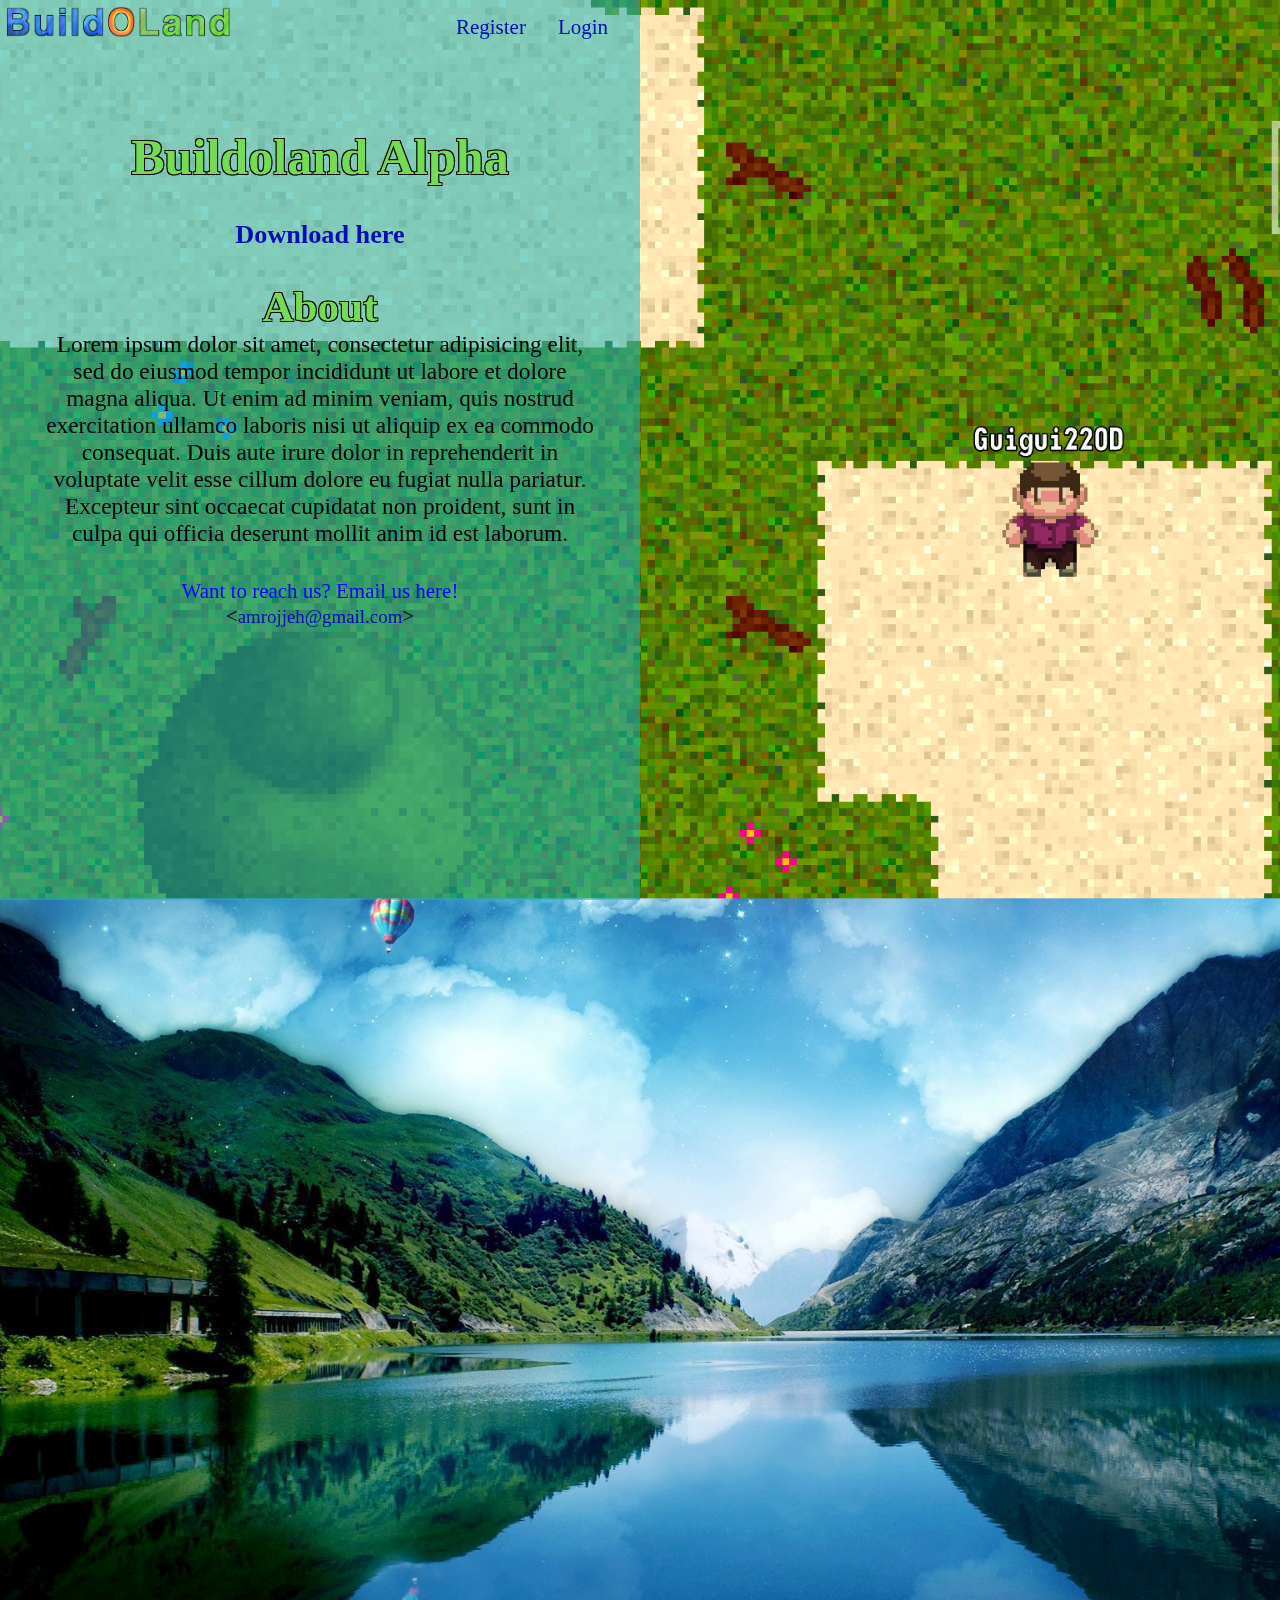
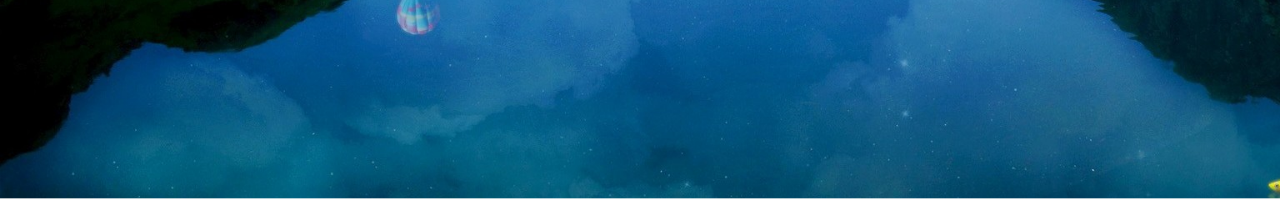
<file: index.html>
<!DOCTYPE html>
<html>
<head>
	<title>Buildoland Site</title>
	<link rel="stylesheet" href="general.css">
</head>
<body>
	<header>
		<a class="underline" href="index.html"><img id="logo" src="Logov2.png" alt="Buildoland logo"></a>
		<p class="underline blue"><a class="blue" href="login.html">Login</a></p>
		<p class="underline blue"><a class="blue" href="register.html">Register</a></p>
	</header>
	<div id="main" class="center">
		<h1 id="title" class="green outline">Buildoland Alpha</h1>
		<h3 id="sub" class="underline blue"><a class="blue" href="#">Download here</a></h3>
		<h2 class="green outline">About</h2>
		<p id="about" class="black">Lorem ipsum dolor sit amet, consectetur adipisicing elit, sed do eiusmod
		tempor incididunt ut labore et dolore magna aliqua. Ut enim ad minim veniam,
		quis nostrud exercitation ullamco laboris nisi ut aliquip ex ea commodo
		consequat. Duis aute irure dolor in reprehenderit in voluptate velit esse
		cillum dolore eu fugiat nulla pariatur. Excepteur sint occaecat cupidatat non
		proident, sunt in culpa qui officia deserunt mollit anim id est laborum.</p>
		<footer>
			<p class="darkBlue">Want to reach us? Email us here!</p>
			<p><<a class="blue" href="mailto:amrojjeh@gmail.com">amrojjeh@gmail.com</a>></p>
		</footer>
	</div>
</body>
</html>
</file>
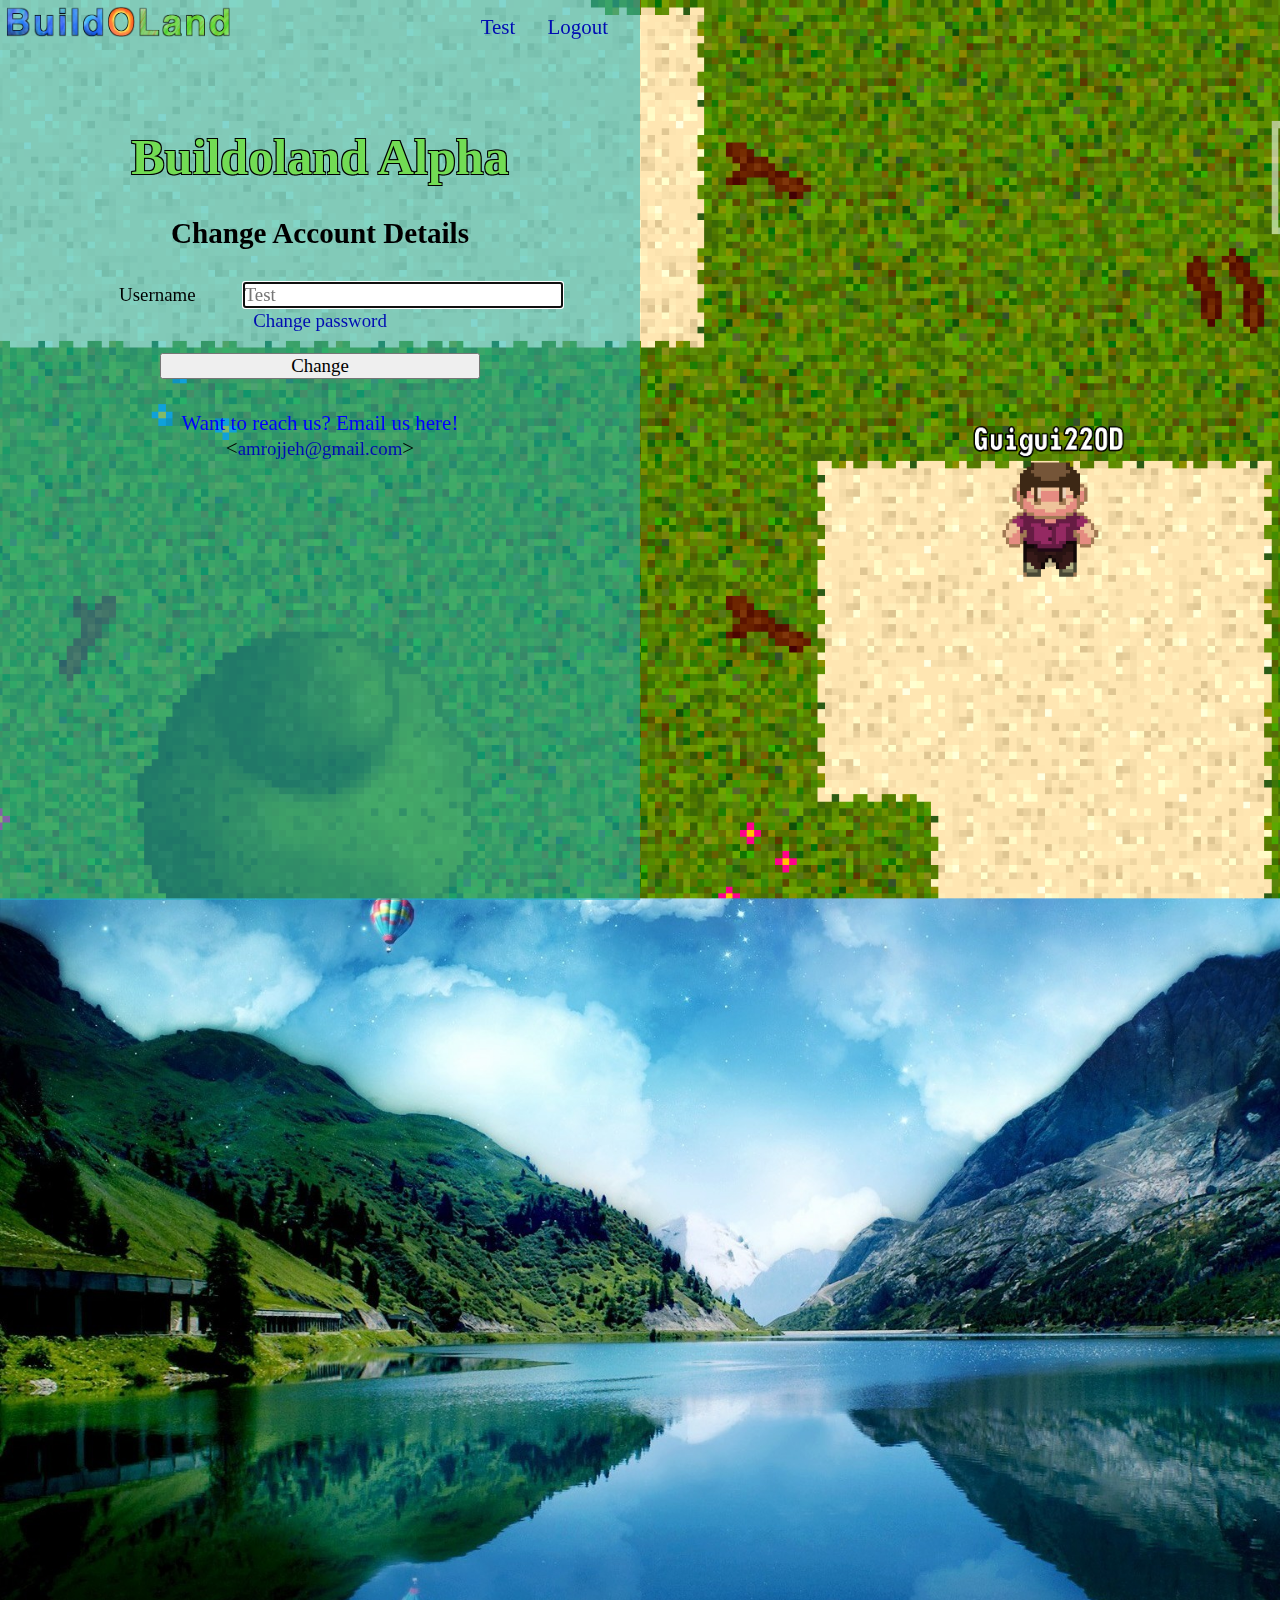
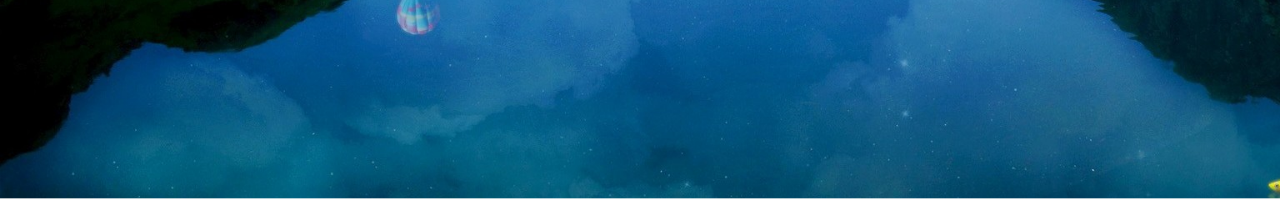
<file: change.html>
<!DOCTYPE html>
<html>
<head>
	<title>Buildoland Site</title>
	<link rel="stylesheet" href="general.css">
	<link rel="stylesheet" href="form.css">
</head>
<body>
	<script src="validation.js"></script>
	<script>
		let shown = false;
		function showPass()
		{
			if (!shown)
			{
				document.getElementById("passBtn").innerHTML = "Hide";
				document.getElementById("newpSec").className = "";
				document.getElementById("oldpSec").className = "";
				shown = true;
			}
			else
			{
				document.getElementById("passBtn").innerHTML = "Change password";
				document.getElementById("newpSec").className = "invisible";
				document.getElementById("oldpSec").className = "invisible";
				shown = false;
			}
		}
	</script>
	<header>
		<a class="underline" href="index.html"><img id="logo" src="Logov2.png" alt="Buildoland logo"></a>
		<p class="underline blue"><a class="blue" href="index.html">Logout</a></p>
		<p class="underline blue"><a class="blue" href="profile.html">Test</a></p>
	</header>
	<div id="main" class="center">
		<h1 id="title" class="green outline">Buildoland Alpha</h1>
		<h3 id="sub">Change Account Details</h3>
		<form name="register" method="POST">
			<p>
				<label for="username">Username</label>
				<input id="username" oninvalid="validateUsername(this)" pattern="^[_0-9A-Za-z-]+$" maxlength="16" name="username" placeholder="Test" autofocus>
			</p>
			<p id="oldpSec" class="invisible">
				<label for="password">Old Password</label>
				<input onChange="passChanged(this);" type="password" name="oldPass">
			</p>
			<p id="newpSec" class="invisible">
				<label for="password">New Password</label>
				<input onChange="passChanged(this);" type="password" name="newPass">
			</p>
			<p><a id="passBtn" class="blue underline" onclick="showPass();" href="#">Change password</a></p>
			<p><input id="submit" type="submit" value="Change"></p>
		</form>
		<footer>
			<p class="darkBlue">Want to reach us? Email us here!</p>
			<p><<a class="blue" href="mailto:amrojjeh@gmail.com">amrojjeh@gmail.com</a>></p>
		</footer>
	</div>
</body>
</html>
</file>
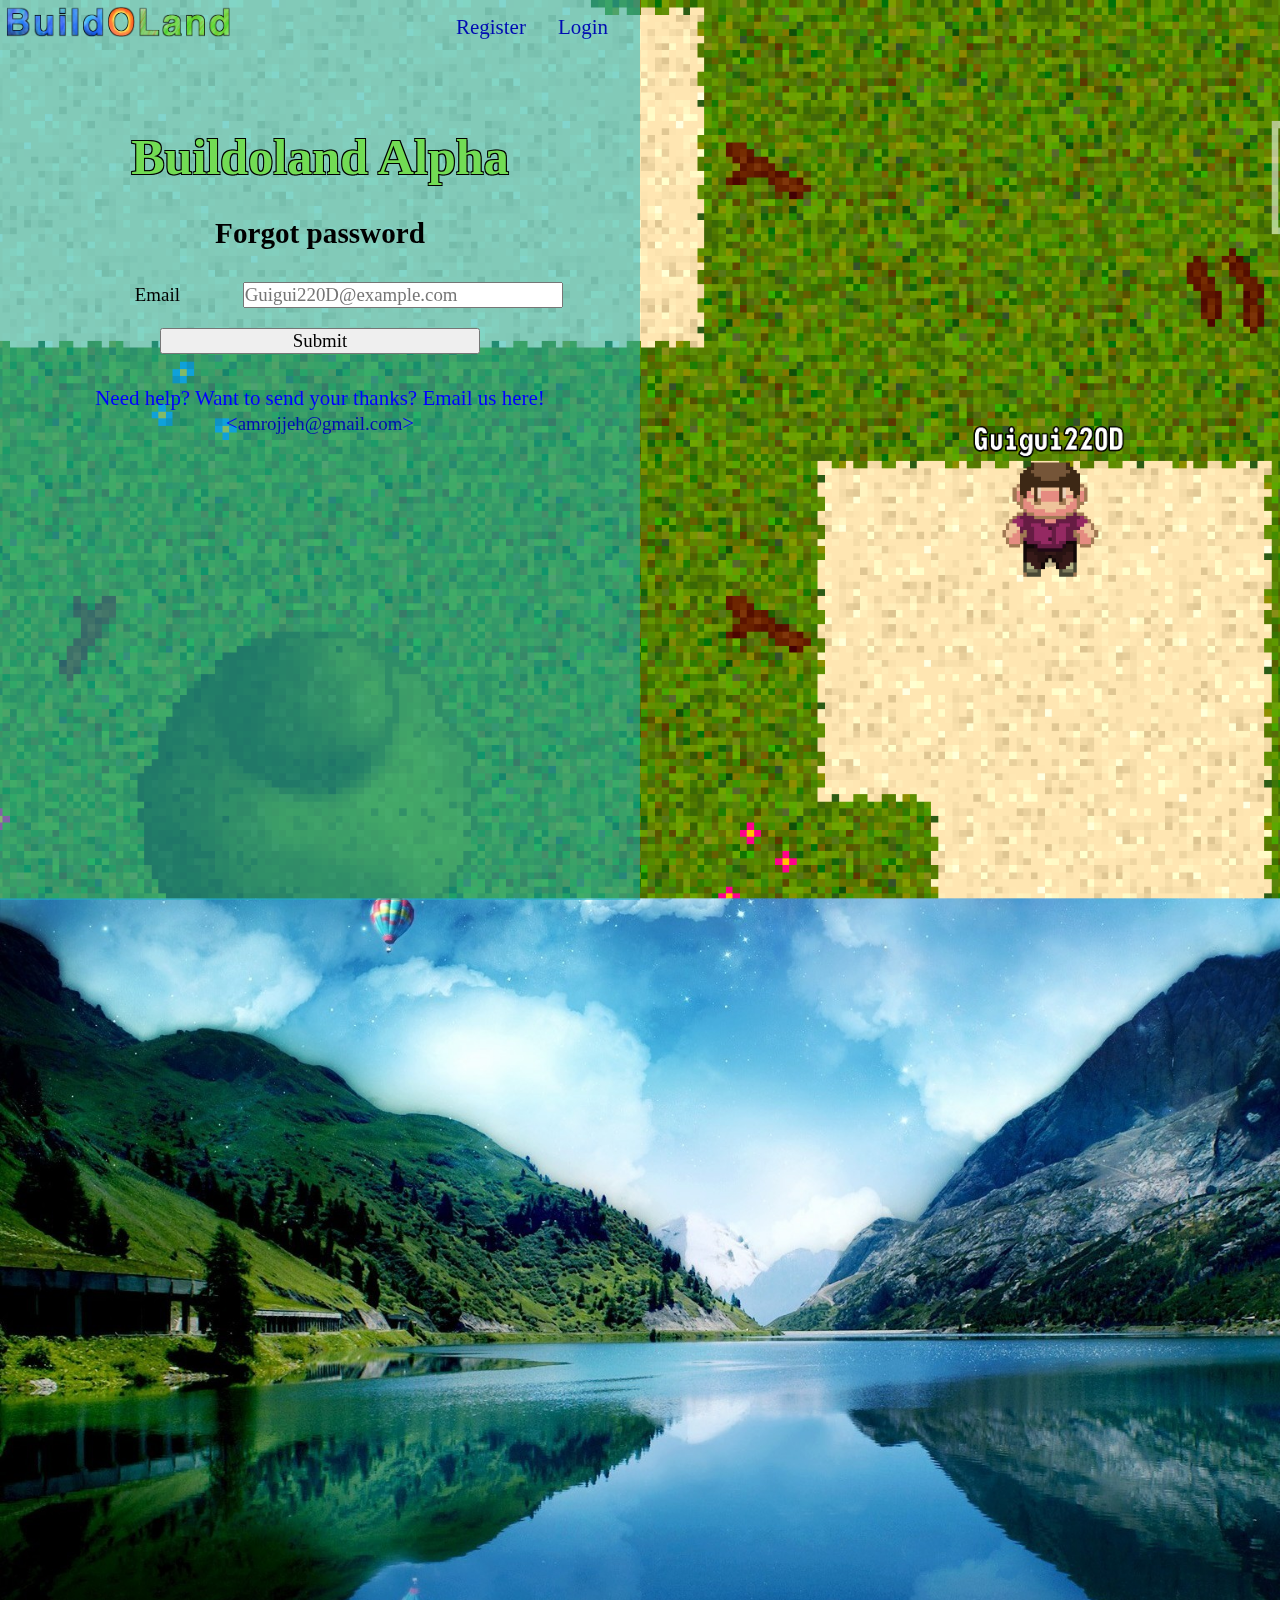
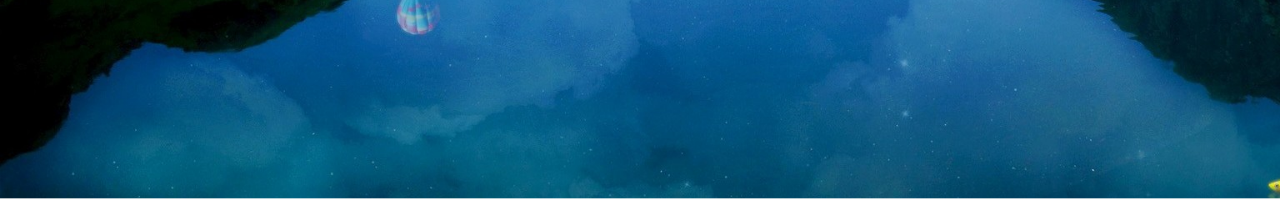
<file: forgotPass.html>
<!DOCTYPE html>
<html>
<head>
	<title>Buildoland Site</title>
	<link rel="stylesheet" href="general.css">
	<link rel="stylesheet" href="form.css">
</head>
<body>
	<header>
		<a class="underline" href="index.html"><img id="logo" src="Logov2.png" alt="Buildoland logo"></a>
		<p class="underline blue"><a class="blue" href="login.html">Login</a></p>
		<p class="underline blue"><a class="blue" href="register.html">Register</a></p>
	</header>
	<div id="main" class="center">
		<h1 id="title" class="green outline">Buildoland Alpha</h1>
		<h3 id="sub">Forgot password</h3>
		<form method="POST">
			<p>
				<label for="email">Email</label>
				<input name="email" type="email" placeholder="Guigui220D@example.com" required>
			</p>
			<p><input id="submit" type="submit" value="Submit"></p>
		</form>
		<footer>
			<p class="darkBlue">Need help? Want to send your thanks? Email us here! <<a class="blue" href="mailto:amrojjeh@gmail.com">amrojjeh@gmail.com</a>></p>
		</footer>
	</div>
</body>
</html>
</file>
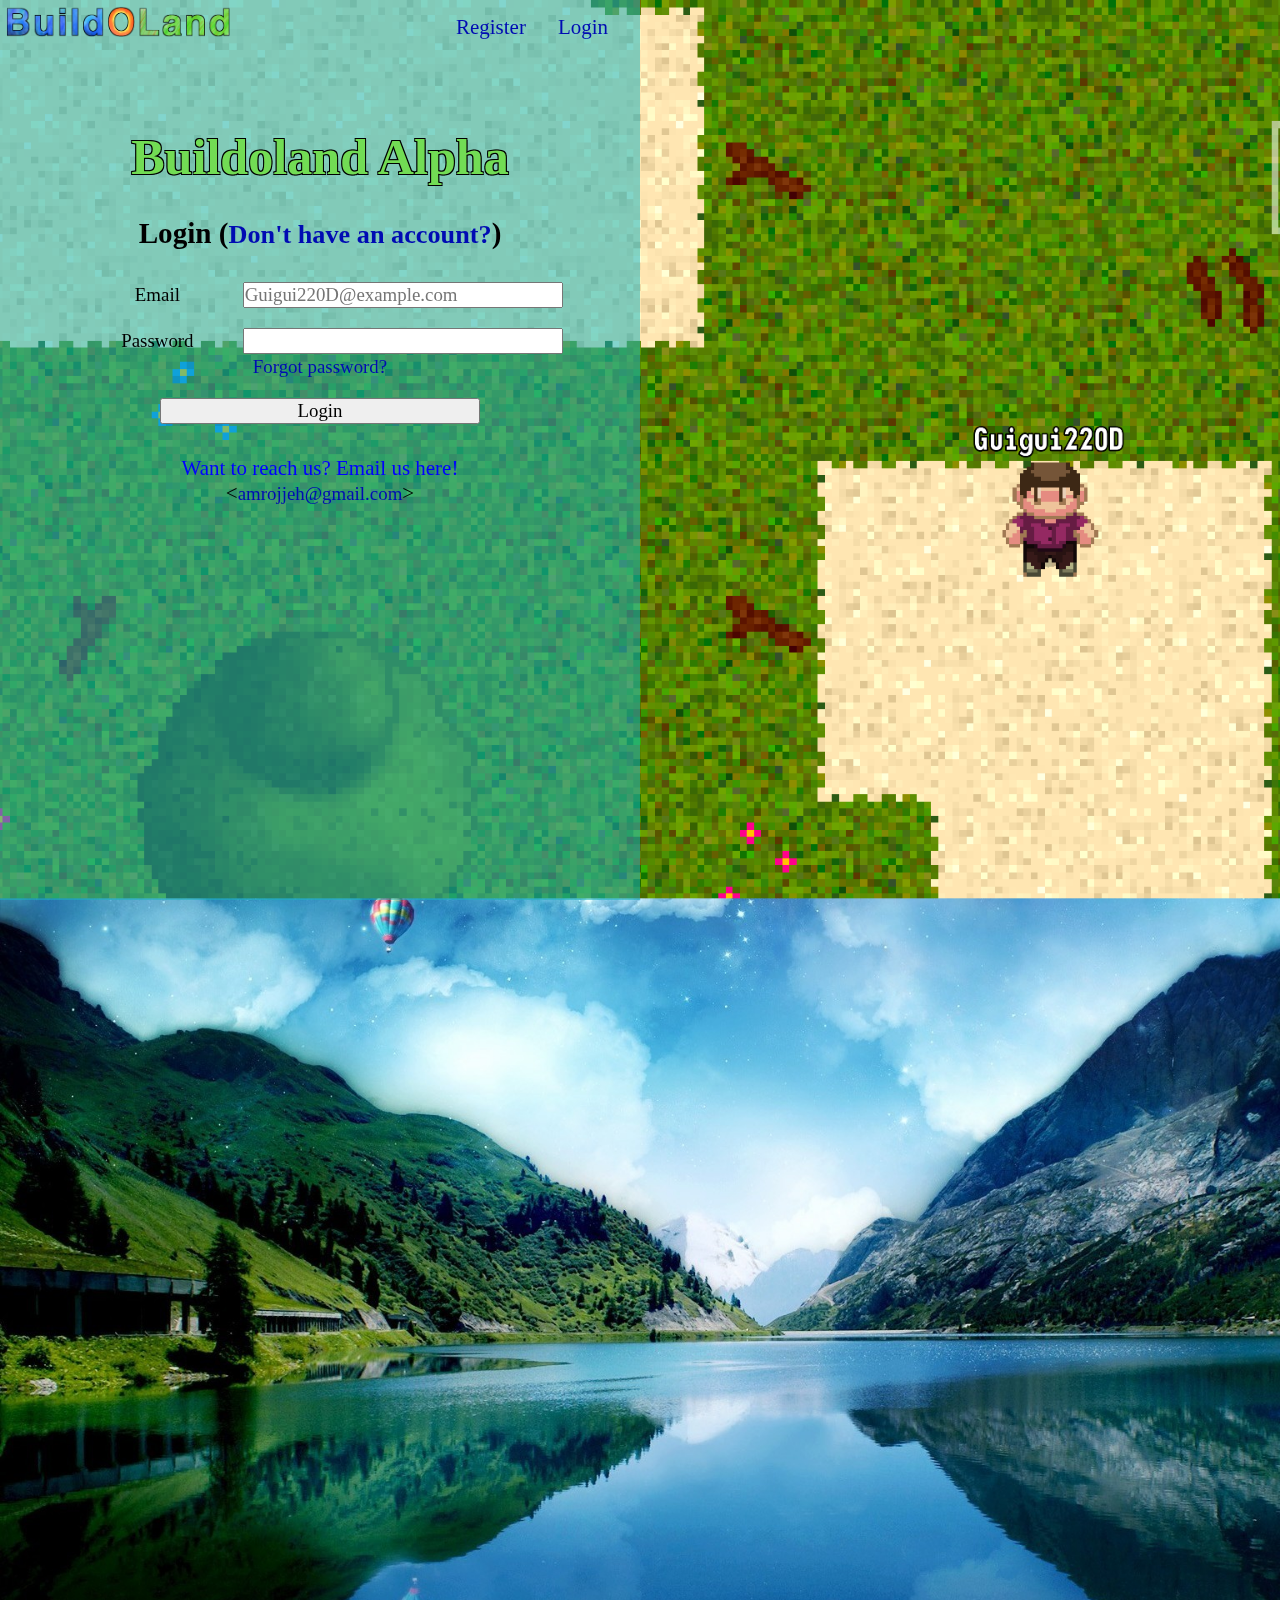
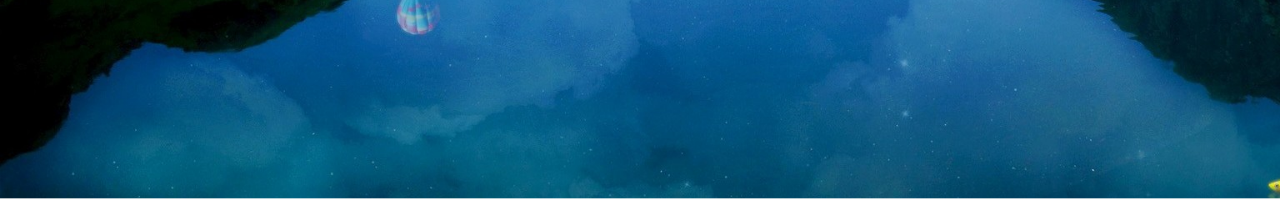
<file: login.html>
<!DOCTYPE html>
<html>
<head>
	<title>Buildoland Site</title>
	<link rel="stylesheet" href="general.css">
	<link rel="stylesheet" href="form.css">
</head>
<body>
	<header>
		<a class="underline" href="index.html"><img id="logo" src="Logov2.png" alt="Buildoland logo"></a>
		<p class="underline blue"><a class="blue" href="login.html">Login</a></p>
		<p class="underline blue"><a class="blue" href="register.html">Register</a></p>
	</header>
	<div id="main" class="center">
		<h1 id="title" class="green outline">Buildoland Alpha</h1>
		<h3 id="sub">Login (<a class="blue" href="register.html">Don't have an account?</a>)</h3>
		<form name="login" method="POST">
			<p>
				<label for="email">Email</label>
				<input name="email" type="email" placeholder="Guigui220D@example.com" required>
			</p>
			<p>
				<label for="password">Password</label>
				<input type="password" name="password" required>
			</p>
			<p><a class="blue" href="forgotPass.html">Forgot password?</a></p>
			<p><input id="submit" type="submit" value="Login"></p>
		</form>
		<footer>
			<p class="darkBlue">Want to reach us? Email us here!</p>
			<p><<a class="blue" href="mailto:amrojjeh@gmail.com">amrojjeh@gmail.com</a>></p>
		</footer>
	</div>
</body>
</html>
</file>
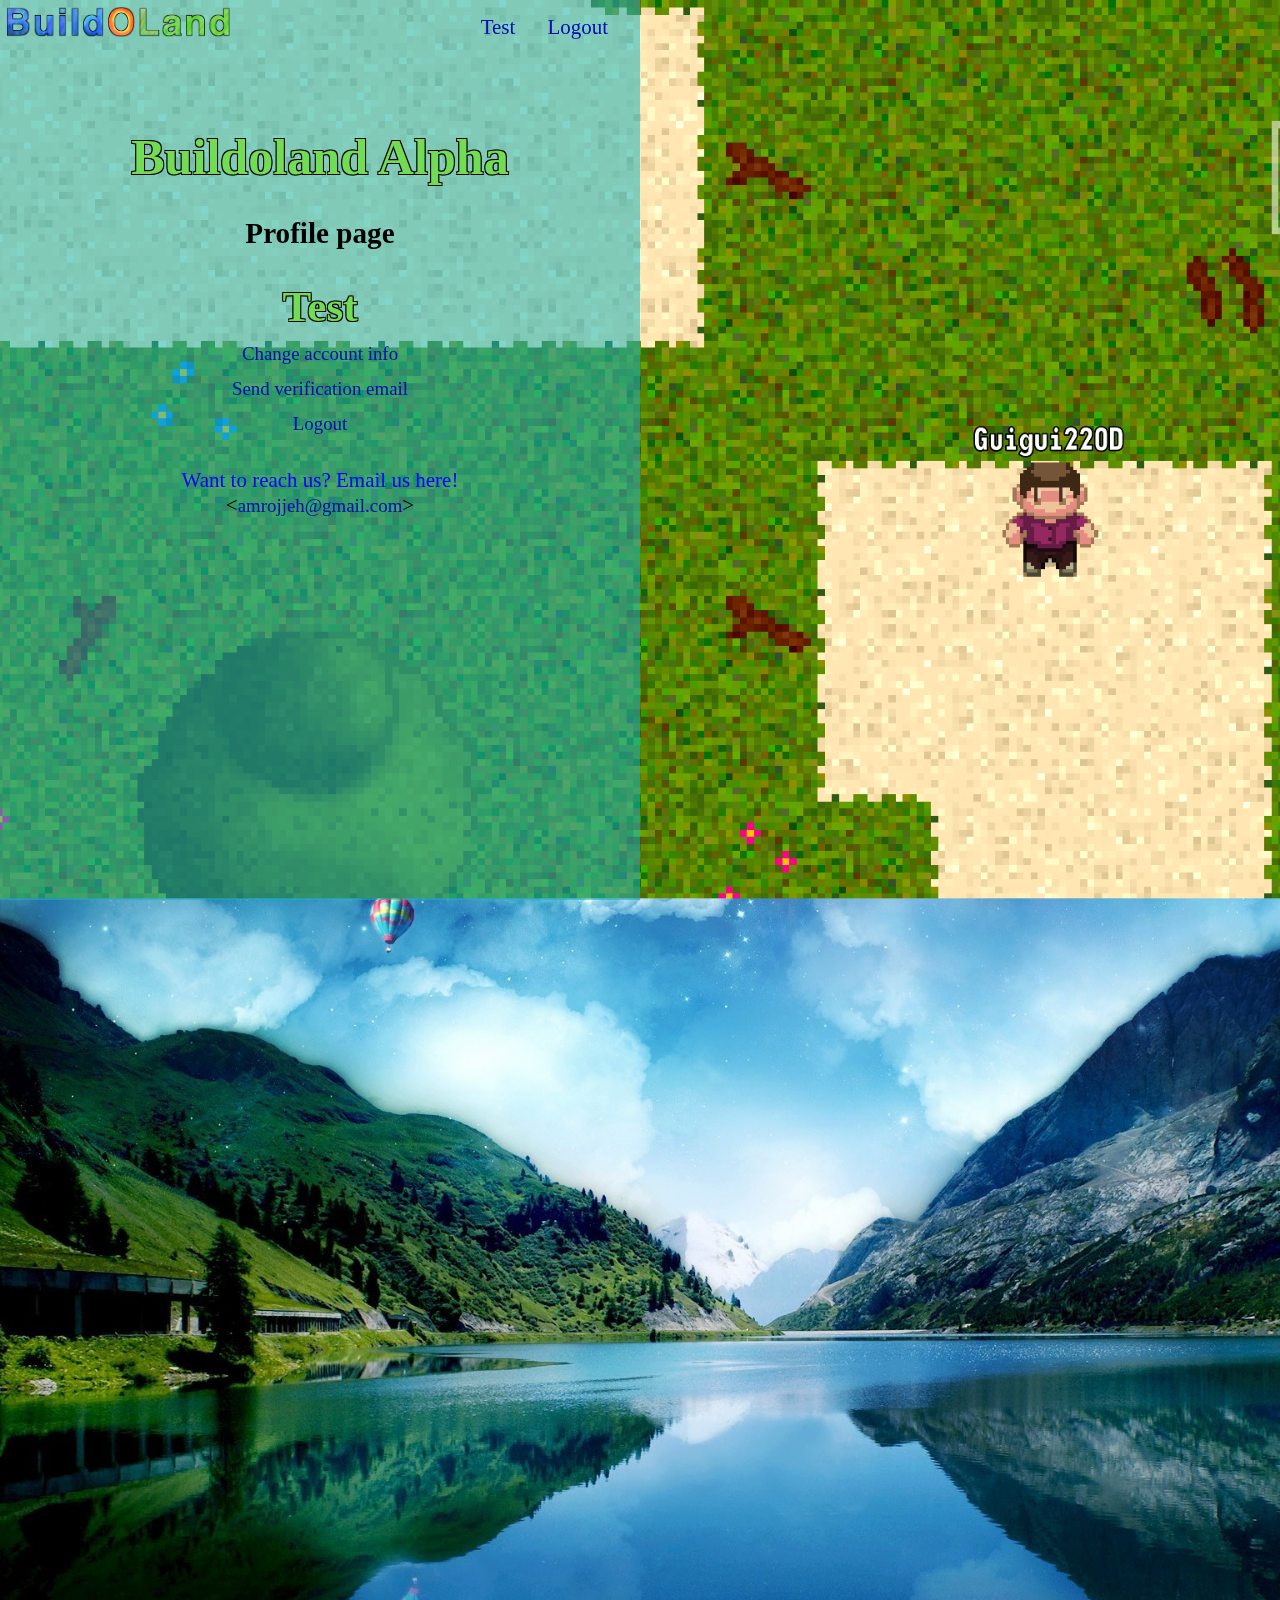
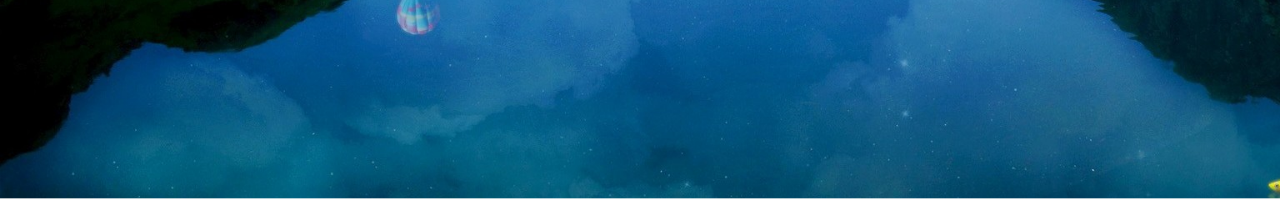
<file: profile.html>
<!DOCTYPE html>
<html>
<head>
	<title>Buildoland Site</title>
	<link rel="stylesheet" href="general.css">
</head>
<body>
	<header>
		<a class="underline" href="index.html"><img id="logo" src="Logov2.png" alt="Buildoland logo"></a>
		<p class="underline blue"><a class="blue" href="index.html">Logout</a></p>
		<p class="underline blue"><a class="blue" href="profile.html">Test</a></p>
	</header>
	<div id="main" class="center">
		<h1 id="title" class="green outline">Buildoland Alpha</h1>
		<h3 id="sub">Profile page</h3>
		<h2 class="green outline">Test</h2>
		<ul>
			<li><p><a class="blue underline" href="change.html">Change account info</a></p></li>
			<li><p><a class="blue underline" href="#">Send verification email</a></p></li>
			<li><p><a class="blue underline" href="#">Logout</a></p></li>
		</ul>
		<footer>
			<p class="darkBlue">Want to reach us? Email us here!</p>
			<p><<a class="blue" href="mailto:amrojjeh@gmail.com">amrojjeh@gmail.com</a>></p>
		</footer>
	</div>
</body>
</html>
</file>
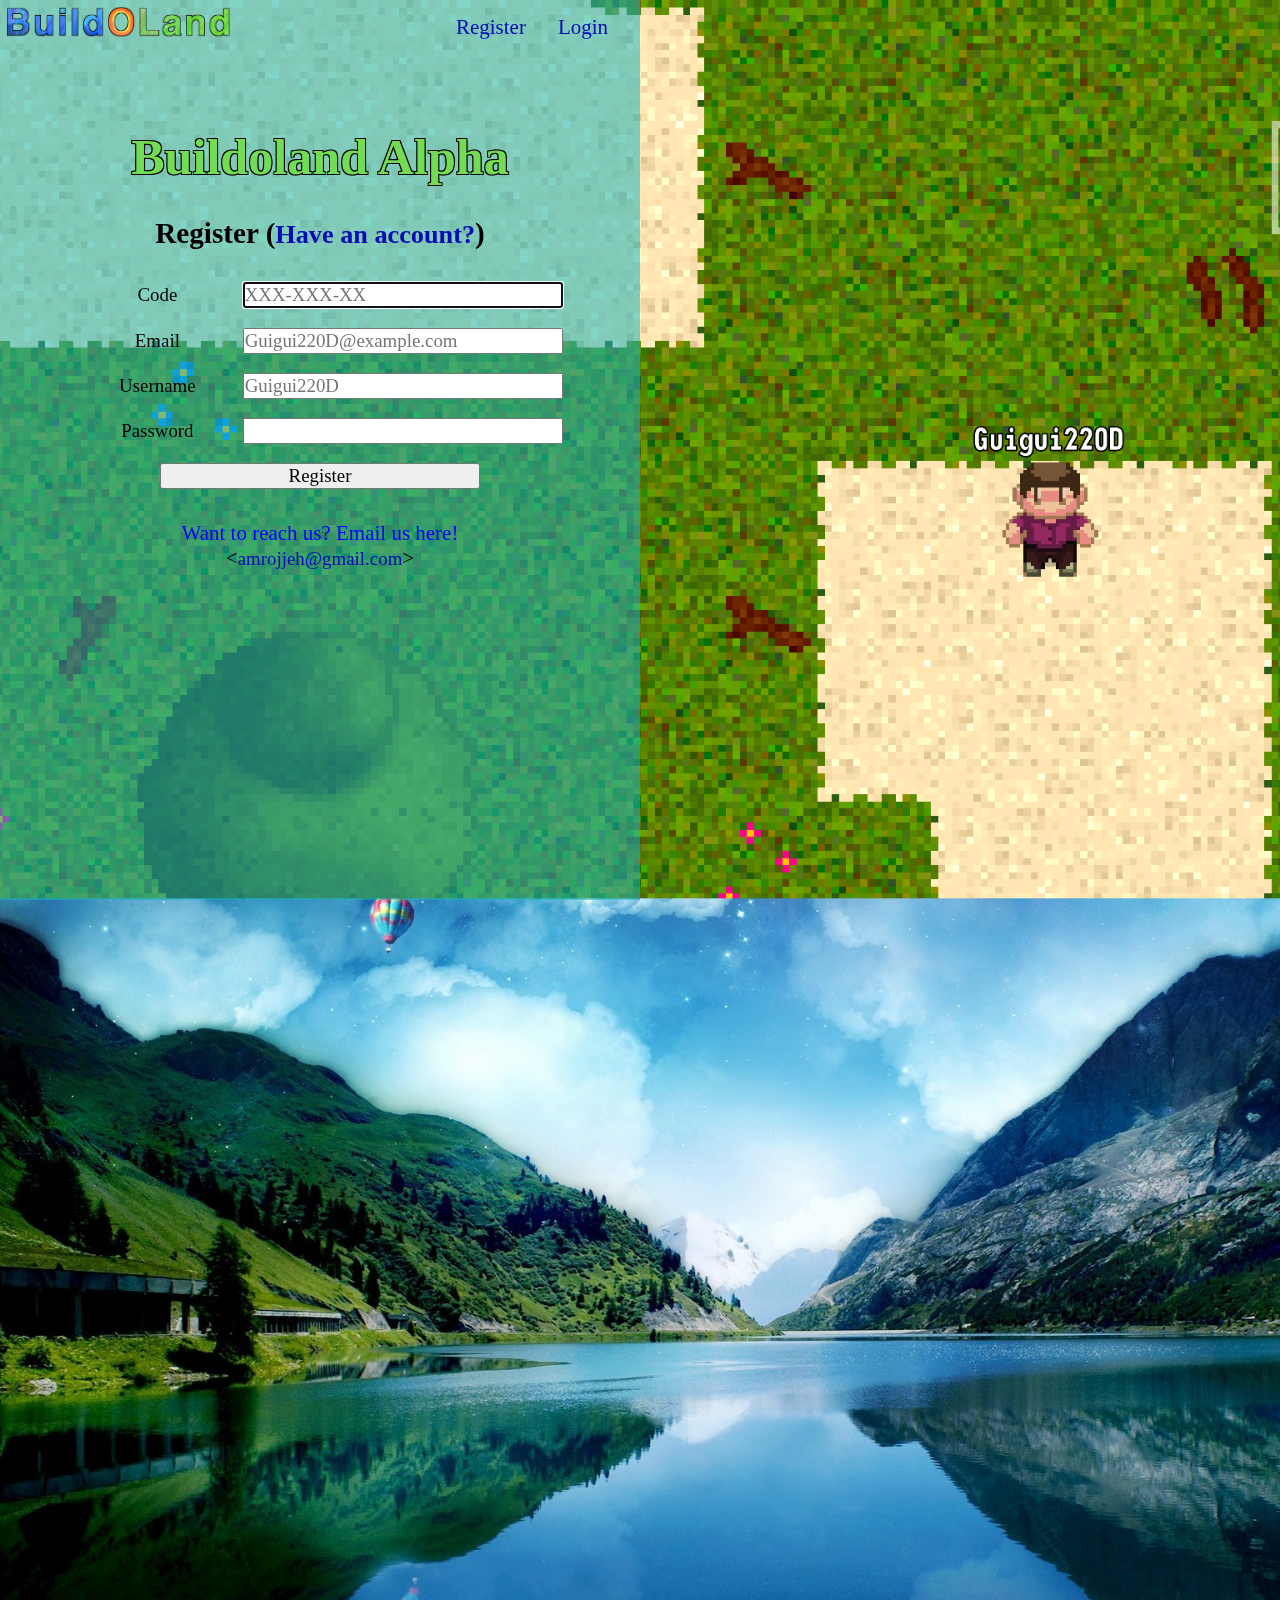
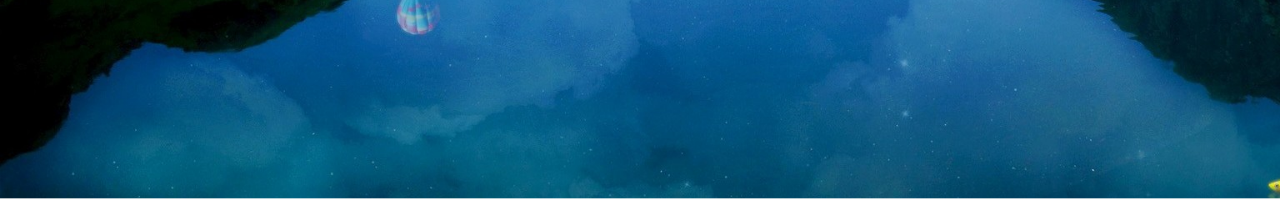
<file: register.html>
<!DOCTYPE html>
<html>
<head>
	<title>Buildoland Site</title>
	<link rel="stylesheet" href="general.css">
	<link rel="stylesheet" href="form.css">
</head>
<body>
	<script src="validation.js"></script>
	<header>
		<a class="underline" href="index.html"><img id="logo" src="Logov2.png" alt="Buildoland logo"></a>
		<p class="underline blue"><a class="blue" href="login.html">Login</a></p>
		<p class="underline blue"><a class="blue" href="register.html">Register</a></p>
	</header>
	<div id="main" class="center">
		<h1 id="title" class="green outline">Buildoland Alpha</h1>
		<h3 id="sub">Register (<a class="blue" href="login.html">Have an account?</a>)</h3>
		<form name="register" method="POST">
			<p>
				<label for="code">Code</label>
				<input type="code" name="code" placeholder="XXX-XXX-XX" autofocus required>
			</p>
			<p>
				<label for="email">Email</label>
				<input name="email" placeholder="Guigui220D@example.com" type="email" required>
			</p>
			<p>
				<!-- Add check -->
				<label for="username">Username</label>
				<input id="username" oninvalid="validateUsername(this)" pattern="[0-9A-Za-z-_]+" maxlength="16" name="username" placeholder="Guigui220D" required>
			</p>
			<p>
				<label for="password">Password</label>
				<input type="password" name="password" required>
			</p>
			<p><input id="submit" type="submit" value="Register"></p>
		</form>
		<footer>
			<p class="darkBlue">Want to reach us? Email us here!</p>
			<p><<a class="blue" href="mailto:amrojjeh@gmail.com">amrojjeh@gmail.com</a>></p>
		</footer>
	</div>
</body>
</html>
</file>
<file: form.css>
form
{
	margin-top: 2%;
}

form input
{
	margin-top: 3%;
	width: 50%;
}

form label
{
	display: inline-block;
	width: 25%;
}
</file>
<file: general.css>
/* RESET */

*
{
	box-sizing: border-box;
	font-family: consolas;
	font-size: .9em;
	padding: 0;
	margin: 0;
}

footer
{
	margin-top: 5%;
}

body
{
	background-image: url("fullBg.png");
	background-repeat: no-repeat;
	background-size: cover;
	height: 200vh;
}

a
{
	text-decoration: none;
}

h2
{
	margin-top: 5%;
	font-size: 4.5em;
}

p 
{
	font-size: 2.5em;
}

/*FONTS*/

.consolas
{
	font-family: consolas;
}

/* COLORS */

.green, .green:hover, .green:active, .green:visited, .green:link
{
	color: #72dc54;
}

.blue, .blue:hover, .blue:active, .blue:visited, .blue:link
{
	/*color: #2167ff;*/
	color: #000bb3;
}

.aliceblue, .aliceblue:hover, .aliceblue:active, .aliceblue:visited, .aliceblue:link
{
	color: aliceblue;
}

.white, .white:hover, .white:active, .white:visited, .white:link
{
	color: white;
}

.black, .black:hover, .black:active, .black:visited, .black:link
{
	color: black;
}

.darkBlue, .darkBlue:hover, .darkBlue:active, .darkBlue:visited, .darkBlue:link
{
	color: blue;
}

.yellow, .yellow:hover, .yellow:active, .yellow:visited, .yellow:link
{
	color: #ffeb3b;
}

.outline
{
	text-shadow:
	-1px -1px 0 #000,  
	1px -1px 0 #000,
	-1px 1px 0 #000,
	1px 1px 0 #000;
}

.invisible
{
	visibility: hidden;
	width: 0;
	height: 0;
	margin: 0;
	padding: 0;
}


/* CENTER */

.center
{
	text-align: center;
}

/* UNDERLINE */

.underline::before
{
	content: "";
	position: absolute;
	width: 100%;
	height: 2px;
	bottom: -2px;
	transform: scaleX(0);
	transition: transform 0.2s ease-in-out 0s;
	background-color: #000bb3;
}

.underline:hover::before
{
	transform: scaleX(1);
}

.underline
{
	position: relative;
}

/* HEADER */

header
{
	background: rgba(27, 178, 189, 0.55);
	width: 50vw;
	height: 10vh;
	position: fixed;
}

#logo
{
	margin-top: 1%;
	margin-left: 1%;
	max-width: 35%;
}

header p
{
	font-size: 2em;
	float: right;
	margin-right: 5%;
	margin-top: 2%;
}

/* MAIN */

/*It's an id since there is one per page*/

#title
{
	padding: .5%;
	margin-top: 35px;
	margin-bottom: 25px;
	font-size: 7.5em;
}

#sub
{
	margin-top: 3px;
	font-size: 2.5em;
}

#main h3
{
	display: inline-block;
}


#main
{
	position: fixed;
	height: 90vh;
	width: 50vw;
	background: rgba(27, 178, 189, 0.55);
	display: block;
	top: 10vh;
}

#about
{
	padding: 0 40px;
}

ul li
{
	margin-top: 10px;
	font-size: 1em;
}


@media (min-width: 1440px)
{
	#title
	{
		font-size: 6em;
	}
	p
	{
		font-size: 2em;
	}
}

@media (min-width: 1024px)
{
	#title
	{
		font-size: 4.3em;
	}

	h2
	{
		font-size: 3.7em;
	}

	p
	{
		font-size: 2em;
	}
}

@media (min-width: 1920px)
{
	p 
	{
		font-size: 2.5em;
	}

	h2
	{
		margin-top: 5%;
		font-size: 4.5em;
	}

	#title
	{
		font-size: 7.5em;
	}
}


@media (min-width: 2560px)
{
	p
	{
		font-size: 2.5em;
	}

	h2
	{
		font-size: 4.5em;
	}

	#sub
	{
		font-size: 3em;
	}

	header a
	{
		font-size: 1.4em;
	}
}
</file>
